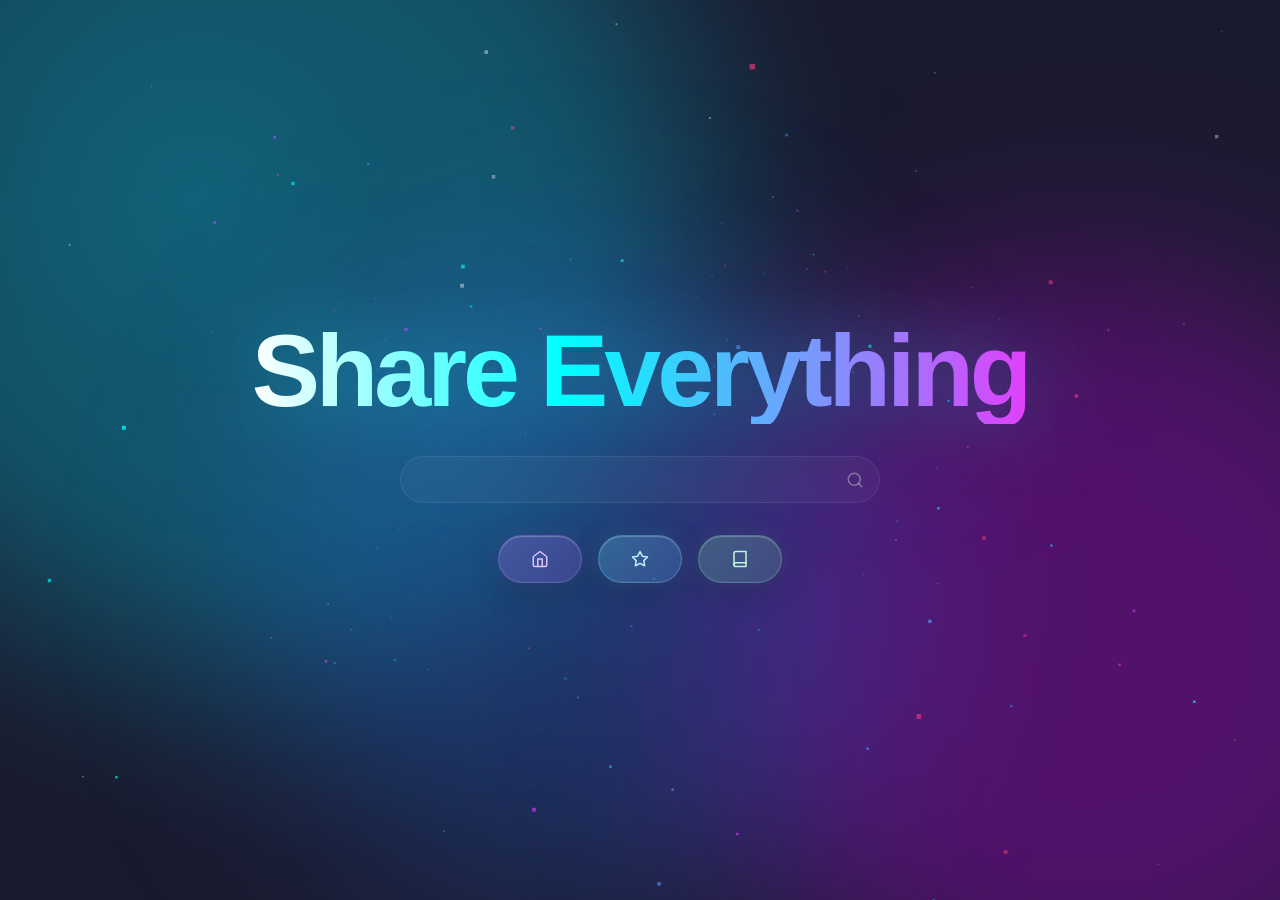
<file: index.html>
<!doctype html>
<html lang="zh-CN">
  <head>
    <meta charset="UTF-8" />
    <meta name="viewport" content="width=device-width, initial-scale=1.0" />
    <title>Share Everything</title>
    <meta name="description" content="Share Everything — 探索、记录、分享" />
    <link rel="preconnect" href="https://fonts.googleapis.com" />
    <link rel="preconnect" href="https://fonts.gstatic.com" crossorigin />
    <link
      href="https://fonts.googleapis.com/css2?family=Inter:wght@300;400;500;600;700&family=Google+Sans:wght@400;500;700&display=swap"
      rel="stylesheet"
      media="print" onload="this.media='all'"
    />
    <noscript><link rel="stylesheet" href="https://fonts.googleapis.com/css2?family=Inter:wght@300;400;500;600;700&family=Google+Sans:wght@400;500;700&display=swap" /></noscript>
    <link rel="stylesheet" href="css/style.css" />
  </head>
  <body>

    <!-- Cursor Glow -->
    <div class="cursor-glow" id="cursorGlow"></div>

    <!-- Ambient Background -->
    <div class="ambient-background">
      <div class="glow-orb orb-1"></div>
      <div class="glow-orb orb-2"></div>
      <div class="glow-orb orb-3"></div>
    </div>

    <!-- Particles -->
    <canvas id="particles-canvas"></canvas>

    <!-- Content -->
    <main id="spa-content">
    <div class="content-layer">
      <!-- Hero -->
      <section class="hero-section" id="hero">
        <h1 class="hero-title">Share Everything</h1>
        <div class="hero-search">
          <input type="text" id="heroSearch" />
          <svg
            class="search-icon"
            width="18"
            height="18"
            viewBox="0 0 24 24"
            fill="none"
            stroke="currentColor"
            stroke-width="2"
            stroke-linecap="round"
            stroke-linejoin="round"
          >
            <circle cx="11" cy="11" r="8" />
            <line x1="21" y1="21" x2="16.65" y2="16.65" />
          </svg>
        </div>
        <div class="hero-cta-group">
          <button class="btn btn-home" id="ctaHome">
            <svg
              width="18"
              height="18"
              viewBox="0 0 24 24"
              fill="none"
              stroke="currentColor"
              stroke-width="2"
              stroke-linecap="round"
              stroke-linejoin="round"
            >
              <path d="M3 9l9-7 9 7v11a2 2 0 0 1-2 2H5a2 2 0 0 1-2-2z" />
              <polyline points="9 22 9 12 15 12 15 22" />
            </svg>
            <span class="btn-tooltip">总览</span>
          </button>
          <button class="btn btn-primary" id="ctaStart">
            <svg
              width="18"
              height="18"
              viewBox="0 0 24 24"
              fill="none"
              stroke="currentColor"
              stroke-width="2"
              stroke-linecap="round"
              stroke-linejoin="round"
            >
              <polygon points="12 2 15.09 8.26 22 9.27 17 14.14 18.18 21.02 12 17.77 5.82 21.02 7 14.14 2 9.27 8.91 8.26 12 2" />
            </svg>
            <span class="btn-tooltip">精选</span>
          </button>
          <button class="btn btn-wiki" id="ctaWiki">
            <svg
              width="18"
              height="18"
              viewBox="0 0 24 24"
              fill="none"
              stroke="currentColor"
              stroke-width="2"
              stroke-linecap="round"
              stroke-linejoin="round"
            >
              <path d="M4 19.5A2.5 2.5 0 0 1 6.5 17H20" />
              <path
                d="M6.5 2H20v20H6.5A2.5 2.5 0 0 1 4 19.5v-15A2.5 2.5 0 0 1 6.5 2z"
              />
            </svg>
            <span class="btn-tooltip">收藏</span>
          </button>
        </div>
      </section>


    </div>
    </main>

    <script src="js/common.js"></script>
    <script>
      /* ===== Search → Blog ===== */
      const searchInput = document.getElementById("heroSearch");
      const searchIcon = document.querySelector(".search-icon");

      function executeSearch() {
        const query = searchInput.value.trim();
        if (query) {
          SPARouter.navigate(`blog.html?search=${encodeURIComponent(query)}`);
        }
      }

      searchInput.addEventListener("keypress", (e) => {
        if (e.key === "Enter") executeSearch();
      });
      searchIcon.addEventListener("click", executeSearch);

      /* ===== Button Routes ===== */
      document.getElementById("ctaHome").addEventListener("click", () => {
        SPARouter.navigate("blog.html");
      });
      document.getElementById("ctaStart").addEventListener("click", () => {
        SPARouter.navigate("blog.html?category=精选");
      });
      document.getElementById("ctaWiki").addEventListener("click", () => {
        SPARouter.navigate("blog.html?category=收藏");
      });
    </script>
  </body>
</html>
</file>
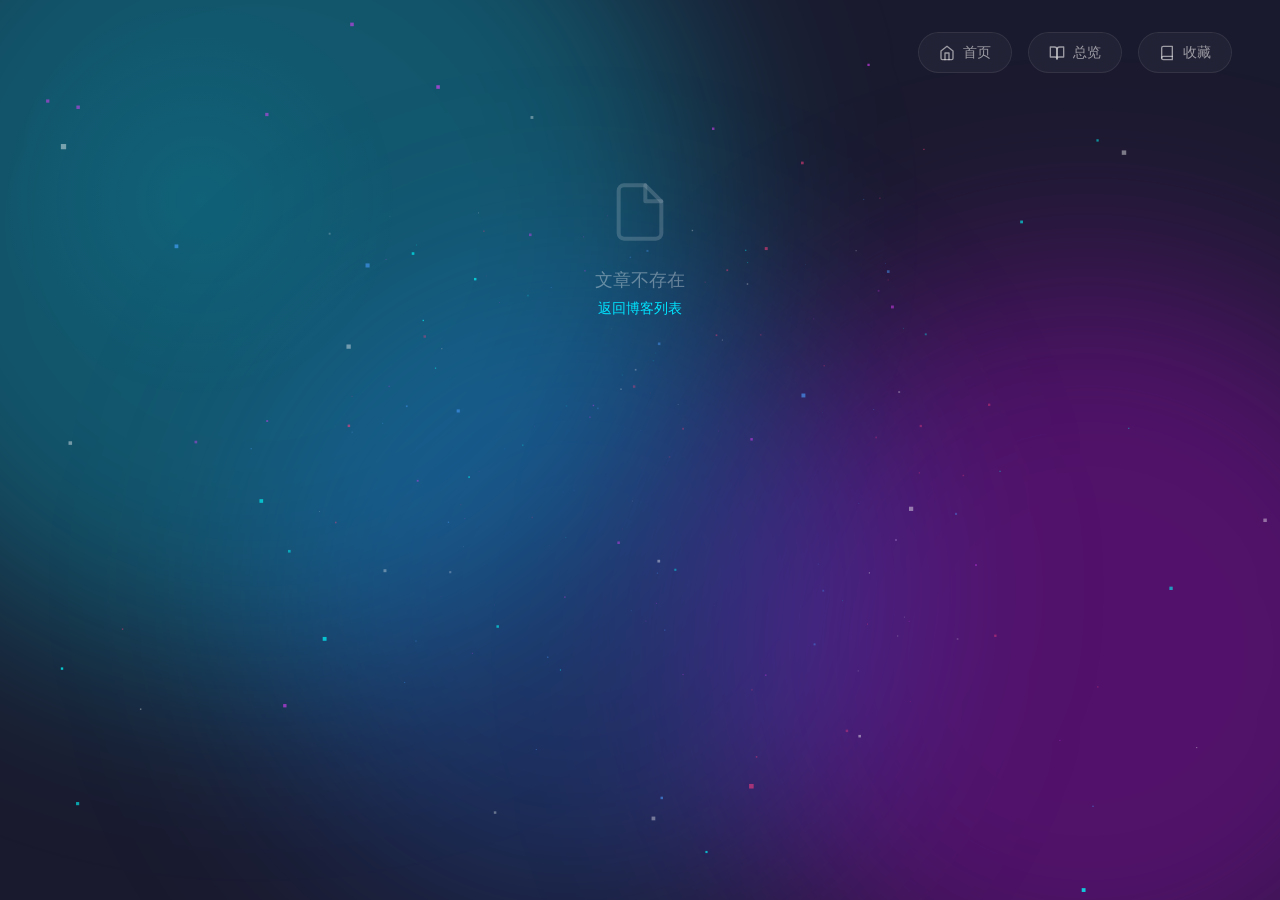
<file: post.html>
<!doctype html>
<html lang="zh-CN">
  <head>
    <meta charset="UTF-8" />
    <meta name="viewport" content="width=device-width, initial-scale=1.0" />
    <title>文章 — Share Everything</title>
    <meta name="description" content="阅读文章详情" />
    <link rel="preconnect" href="https://fonts.googleapis.com" />
    <link rel="preconnect" href="https://fonts.gstatic.com" crossorigin />
    <link
      href="https://fonts.googleapis.com/css2?family=Inter:wght@300;400;500;600;700&family=Google+Sans:wght@400;500;700&family=JetBrains+Mono:wght@400;500&display=swap"
      rel="stylesheet"
      media="print" onload="this.media='all'"
    />
    <noscript><link rel="stylesheet" href="https://fonts.googleapis.com/css2?family=Inter:wght@300;400;500;600;700&family=Google+Sans:wght@400;500;700&family=JetBrains+Mono:wght@400;500&display=swap" /></noscript>
    <link rel="stylesheet" href="css/style.css" />
  </head>
  <body>
    <!-- Cursor Glow -->
    <div class="cursor-glow" id="cursorGlow"></div>

    <!-- Ambient Background -->
    <div class="ambient-background">
      <div class="glow-orb orb-1"></div>
      <div class="glow-orb orb-2"></div>
      <div class="glow-orb orb-3"></div>
    </div>

    <!-- Particles -->
    <canvas id="particles-canvas"></canvas>

    <main id="spa-content">
    <!-- Top Actions -->
    <div class="top-actions" id="topActions">
      <a href="index.html" class="action-btn">
        <svg viewBox="0 0 24 24" fill="none" stroke="currentColor" stroke-width="2" stroke-linecap="round" stroke-linejoin="round">
          <path d="M3 9l9-7 9 7v11a2 2 0 0 1-2 2H5a2 2 0 0 1-2-2z" />
          <polyline points="9 22 9 12 15 12 15 22" />
        </svg>
        <span>首页</span>
      </a>
      <a href="blog.html" class="action-btn">
        <svg viewBox="0 0 24 24" fill="none" stroke="currentColor" stroke-width="2" stroke-linecap="round" stroke-linejoin="round">
          <path d="M2 3h6a4 4 0 0 1 4 4v14a3 3 0 0 0-3-3H2z" />
          <path d="M22 3h-6a4 4 0 0 0-4 4v14a3 3 0 0 1 3-3h7z" />
        </svg>
        <span>总览</span>
      </a>
      <a href="blog.html?category=收藏" class="action-btn">
        <svg viewBox="0 0 24 24" fill="none" stroke="currentColor" stroke-width="2" stroke-linecap="round" stroke-linejoin="round">
          <path d="M4 19.5A2.5 2.5 0 0 1 6.5 17H20" />
          <path d="M6.5 2H20v20H6.5A2.5 2.5 0 0 1 4 19.5v-15A2.5 2.5 0 0 1 6.5 2z" />
        </svg>
        <span>收藏</span>
      </a>
    </div>

    <!-- Page Transition Wrapper -->
    <div class="page-transition-wrapper" id="pageWrapper">
    <!-- Content -->
    <div class="post-container">
      <article class="post-article" id="postArticle">
        <!-- Back -->
        <button class="post-back" id="postBack" onclick="SPARouter.navigate('blog.html')">
          <svg viewBox="0 0 24 24" fill="none" stroke="currentColor" stroke-width="2" stroke-linecap="round" stroke-linejoin="round">
            <line x1="19" y1="12" x2="5" y2="12"></line>
            <polyline points="12 19 5 12 12 5"></polyline>
          </svg>
          返回列表
        </button>

        <!-- Loading Skeleton -->
        <div id="postSkeleton">
          <div class="skeleton" style="width: 80px; height: 24px; margin-bottom: 20px;"></div>
          <div class="skeleton" style="width: 100%; height: 48px; margin-bottom: 12px;"></div>
          <div class="skeleton" style="width: 60%; height: 48px; margin-bottom: 24px;"></div>
          <div class="skeleton" style="width: 200px; height: 20px; margin-bottom: 48px;"></div>
          <div class="skeleton" style="width: 100%; height: 300px; margin-bottom: 32px;"></div>
          <div class="skeleton" style="width: 100%; height: 20px; margin-bottom: 12px;"></div>
          <div class="skeleton" style="width: 90%; height: 20px; margin-bottom: 12px;"></div>
          <div class="skeleton" style="width: 75%; height: 20px; margin-bottom: 12px;"></div>
        </div>

        <!-- Post Content (rendered by JS) -->
        <div id="postContent" style="display: none;"></div>
      </article>

    <!-- Floating Bookmark Button -->
    <button class="fab-bookmark" id="fabBookmark" style="display: none;" aria-label="收藏文章">
      <svg class="fab-bookmark-icon" viewBox="0 0 24 24" fill="none" stroke="currentColor" stroke-width="2" stroke-linecap="round" stroke-linejoin="round">
        <path d="M19 21l-7-5-7 5V5a2 2 0 0 1 2-2h10a2 2 0 0 1 2 2z"></path>
      </svg>
      <span class="fab-bookmark-label">收藏</span>
    </button>

    <!-- Empty State -->
    <div class="empty-state" id="postEmpty" style="display: none;">
      <svg viewBox="0 0 24 24" fill="none" stroke="currentColor" stroke-width="1.5" stroke-linecap="round" stroke-linejoin="round">
        <path d="M14 2H6a2 2 0 0 0-2 2v16a2 2 0 0 0 2 2h12a2 2 0 0 0 2-2V8z"></path>
        <polyline points="14 2 14 8 20 8"></polyline>
      </svg>
      <p>文章不存在</p>
      <p style="font-size: 0.85rem;">
        <a href="blog.html" style="color: var(--accent-cyan); text-decoration: none;">返回博客列表</a>
      </p>
    </div>
    </div> <!-- End Page Transition Wrapper -->
    </main>

    <script src="js/common.js"></script>
    <script src="js/notion-api.js"></script>
    <script src="js/bookmark.js"></script>
    <script>
      /* ===== Load Post ===== */
      const params = new URLSearchParams(window.location.search);
      const postId = params.get("id");

      const skeletonEl = document.getElementById("postSkeleton");
      const contentEl = document.getElementById("postContent");
      const emptyEl = document.getElementById("postEmpty");
      const articleEl = document.getElementById("postArticle");

      async function loadPost() {
        if (!postId) {
          showEmpty();
          return;
        }

        try {
          const post = await NotionAPI.getPost(postId);

          if (!post) {
            showEmpty();
            return;
          }

          // Update page title
          document.title = `${post.title} — Share Everything`;
          document.querySelector('meta[name="description"]').content = post.excerpt || post.title;

          // Category color
          const catColor = NotionAPI.getCategoryColor(post.category);
          const esc = NotionAPI.escapeHtml;

          // Render post
          const renderedContent = NotionAPI.renderBlocks(post.content || []);

          contentEl.innerHTML = `
            <div class="post-header">
              <div class="post-category" style="background: ${catColor.bg}; color: ${catColor.color}; border: 1px solid ${catColor.border};">
                ${esc(post.category)}
              </div>
              <h1 class="post-title">${esc(post.title)}</h1>
              <div class="post-meta">
                <span>
                  <svg viewBox="0 0 24 24" fill="none" stroke="currentColor" stroke-width="2" stroke-linecap="round" stroke-linejoin="round">
                    <rect x="3" y="4" width="18" height="18" rx="2" ry="2"></rect>
                    <line x1="16" y1="2" x2="16" y2="6"></line>
                    <line x1="8" y1="2" x2="8" y2="6"></line>
                    <line x1="3" y1="10" x2="21" y2="10"></line>
                  </svg>
                  ${esc(post.date)}
                </span>
                <span>
                  <svg viewBox="0 0 24 24" fill="none" stroke="currentColor" stroke-width="2" stroke-linecap="round" stroke-linejoin="round">
                    <circle cx="12" cy="12" r="10"></circle>
                    <polyline points="12 6 12 12 16 14"></polyline>
                  </svg>
                  ${esc(post.readTime)}
                </span>
                ${post.tags ? `<span>${post.tags.map(t => `#${esc(t)}`).join(" ")}</span>` : ""}
              </div>
            </div>
            <div class="post-content">
              ${renderedContent}
            </div>
          `;

          // Show content, hide skeleton
          skeletonEl.style.display = "none";
          contentEl.style.display = "block";
          contentEl.style.animation = "fadeInUp 0.6s ease both";

          // Save reading history
          saveReadingHistory(post);

          // Show bookmark button
          initBookmark(post);
        } catch (error) {
          console.error("Failed to load post:", error);
          showEmpty();
        }
      }

      function showEmpty() {
        skeletonEl.style.display = "none";
        articleEl.querySelector(".post-back").style.display = "none";
        emptyEl.style.display = "flex";
      }

      /* ===== Reading History ===== */
      function saveReadingHistory(post) {
        try {
          const entries = JSON.parse(localStorage.getItem("reading_history") || "[]");
          // Remove duplicate
          const filtered = entries.filter((h) => h.id !== post.id);
          filtered.unshift({
            id: post.id,
            title: post.title,
            category: post.category,
            timestamp: Date.now(),
          });
          localStorage.setItem("reading_history", JSON.stringify(filtered.slice(0, 100)));
        } catch (e) {
          // localStorage not available
        }
      }

      /* ===== Bookmark (收藏 — via BookmarkManager) ===== */

      function initBookmark(post) {
        const fab = document.getElementById("fabBookmark");
        const label = fab.querySelector(".fab-bookmark-label");
        fab.style.display = "flex";

        // Set initial state
        if (BookmarkManager.isBookmarked(post.id)) {
          fab.classList.add("bookmarked");
          label.textContent = "已收藏";
        }

        fab.addEventListener("click", () => {
          const nowBookmarked = BookmarkManager.toggle(post);

          // Update UI
          fab.classList.toggle("bookmarked", nowBookmarked);
          label.textContent = nowBookmarked ? "已收藏" : "收藏";

          // Bounce animation
          fab.classList.remove("bounce");
          void fab.offsetWidth; // force reflow
          fab.classList.add("bounce");
        });
      }

      /* ===== Init ===== */
      loadPost();
    </script>
  </body>
</html>
</file>
<file: css/style.css>
/* ===== Design Tokens ===== */
:root {
  --bg-base: #1a1a2e;
  --glass-bg: rgba(255, 255, 255, 0.04);
  --glass-bg-hover: rgba(255, 255, 255, 0.08);
  --glass-border: rgba(255, 255, 255, 0.08);
  --glass-border-hover: rgba(255, 255, 255, 0.15);
  --text-primary: rgba(255, 255, 255, 0.92);
  --text-secondary: rgba(255, 255, 255, 0.55);
  --text-tertiary: rgba(255, 255, 255, 0.35);
  --accent-cyan: #00e5ff;
  --accent-purple: #d500f9;
  --accent-blue: #2979ff;
  --accent-pink: #ff4081;
  --radius-sm: 12px;
  --radius-md: 20px;
  --radius-lg: 28px;
  --transition-smooth: cubic-bezier(0.16, 1, 0.3, 1);
}

* {
  margin: 0;
  padding: 0;
  box-sizing: border-box;
}

body {
  font-family:
    "Inter",
    -apple-system,
    BlinkMacSystemFont,
    sans-serif;
  background-color: var(--bg-base);
  color: var(--text-primary);
  min-height: 100vh;
  overflow-x: hidden;
  overflow-y: auto;
  position: relative;
  -webkit-font-smoothing: antialiased;
  user-select: none;
  -webkit-user-select: none;
}

/* SPA Content Container */
#spa-content {
  position: relative;
  z-index: 10;
}

.page-transition-wrapper {
  animation: pageFadeIn 0.5s var(--transition-smooth) forwards;
  min-height: 100vh;
  position: relative;
  z-index: 10;
}


@keyframes pageFadeIn {
  from { opacity: 0; transform: translateY(15px); }
  to { opacity: 1; transform: translateY(0); }
}

/* ===== Ambient Background ===== */
.ambient-background {
  position: fixed;
  top: 0;
  left: 0;
  width: 100vw;
  height: 100vh;
  z-index: 0;
  pointer-events: none;
  overflow: hidden;
  background-image:
    radial-gradient(
      1px 1px at 20% 30%,
      rgba(255, 255, 255, 0.2) 50%,
      transparent 50%
    ),
    radial-gradient(
      1.5px 1.5px at 70% 60%,
      rgba(255, 255, 255, 0.25) 50%,
      transparent 50%
    ),
    radial-gradient(
      1px 1px at 40% 80%,
      rgba(255, 255, 255, 0.12) 50%,
      transparent 50%
    ),
    radial-gradient(
      0.8px 0.8px at 85% 15%,
      rgba(255, 255, 255, 0.18) 50%,
      transparent 50%
    ),
    radial-gradient(
      1.2px 1.2px at 10% 90%,
      rgba(255, 255, 255, 0.15) 50%,
      transparent 50%
    );
}

.glow-orb {
  position: absolute;
  border-radius: 50%;
  filter: blur(100px);
  opacity: 1;
  animation: orb-drift 20s infinite alternate ease-in-out;
  transform: translateZ(0);
  will-change: transform;
}

.orb-1 {
  width: 70vw;
  height: 70vw;
  background: rgba(0, 229, 255, 0.3);
  top: -25vh;
  left: -15vw;
  animation-delay: -5s;
}
.orb-2 {
  width: 60vw;
  height: 60vw;
  background: rgba(213, 0, 249, 0.3);
  bottom: -15vh;
  right: -15vw;
  animation-duration: 25s;
}
.orb-3 {
  width: 50vw;
  height: 50vw;
  background: rgba(41, 121, 255, 0.25);
  top: 30vh;
  left: 20vw;
  animation-duration: 18s;
  animation-delay: -10s;
}

@keyframes orb-drift {
  0% {
    transform: translate(0, 0) scale(1);
  }
  50% {
    transform: translate(5vw, 5vh) scale(1.05);
  }
  100% {
    transform: translate(-5vw, 10vh) scale(0.95);
  }
}

/* ===== Particles Canvas ===== */
#particles-canvas {
  position: fixed;
  top: 0;
  left: 0;
  width: 100vw;
  height: 100vh;
  z-index: 1;
  pointer-events: auto;
  opacity: 0.8;
  will-change: transform;
}

/* ===== Cursor Follow Glow ===== */
.cursor-glow {
  position: fixed;
  top: 0;
  left: 0;
  width: 400px;
  height: 400px;
  border-radius: 50%;
  background: radial-gradient(
    circle,
    rgba(0, 229, 255, 0.08) 0%,
    transparent 70%
  );
  pointer-events: none;
  z-index: 2;
  will-change: transform;
}

/* ===== Content Layer ===== */
.content-layer {
  position: relative;
  z-index: 10;
  pointer-events: none;
  min-height: 100vh;
  display: flex;
  flex-direction: column;
  align-items: center;
  padding: 0 24px;
}

.content-layer > * {
  pointer-events: auto;
}

/* ===== Top Actions ===== */
.top-actions {
  position: absolute;
  top: 32px;
  right: 48px;
  z-index: 100;
  display: flex;
  align-items: center;
  gap: 16px;
  pointer-events: auto;
  opacity: 0;
  transform: translateY(-20px);
  animation: nav-slide-in 0.6s var(--transition-smooth) 0.5s forwards;
}

@keyframes nav-slide-in {
  to {
    opacity: 1;
    transform: translateY(0);
  }
}

.action-btn {
  display: inline-flex;
  align-items: center;
  gap: 8px;
  padding: 10px 20px;
  border-radius: 100px;
  text-decoration: none;
  background: var(--glass-bg);
  color: var(--text-secondary);
  border: 1px solid var(--glass-border);
  backdrop-filter: blur(12px);
  -webkit-backdrop-filter: blur(12px);
  font-size: 0.9rem;
  font-weight: 500;
  transition: all 0.3s var(--transition-smooth);
}

.action-btn:hover,
.action-btn.active {
  color: var(--text-primary);
  background: var(--glass-bg-hover);
  border-color: var(--glass-border-hover);
  box-shadow: 0 4px 16px rgba(0, 0, 0, 0.2);
  transform: translateY(-2px);
}

.action-btn.active {
  background: rgba(255, 255, 255, 0.1);
  border-color: rgba(255, 255, 255, 0.2);
  color: #fff;
}

.action-btn svg {
  width: 16px;
  height: 16px;
}

/* ===== Hero Section ===== */
.hero-section {
  display: flex;
  flex-direction: column;
  align-items: center;
  justify-content: center;
  min-height: 100vh;
  text-align: center;
  padding: 40px 0;
  gap: 32px;
  pointer-events: none;
}

.hero-title {
  font-family:
    "Google Sans",
    -apple-system,
    sans-serif;
  font-size: clamp(3.5rem, 8vw, 7rem);
  font-weight: 700;
  letter-spacing: -0.04em;
  line-height: 1.05;
  background: linear-gradient(
    to right,
    #fff 0%,
    #00ffff 20%,
    #e040fb 50%,
    #ff4081 80%,
    #fff 100%
  );
  background-size: 200% auto;
  -webkit-background-clip: text;
  -webkit-text-fill-color: transparent;
  background-clip: text;
  filter: drop-shadow(0 0 40px rgba(0, 255, 255, 0.3))
    drop-shadow(0 0 80px rgba(224, 64, 251, 0.2));
  animation:
    title-gradient 6s linear infinite,
    fadeInUp 1s var(--transition-smooth) both;
  animation-delay: 0s, 0.4s;
}

@keyframes title-gradient {
  to {
    background-position: 200% center;
  }
}

.hero-cta-group {
  display: flex;
  gap: 16px;
  flex-wrap: wrap;
  justify-content: center;
  animation: fadeInUp 1s var(--transition-smooth) both;
  animation-delay: 0.8s;
  pointer-events: auto;
}

/* ===== Buttons ===== */
.btn {
  display: inline-flex;
  align-items: center;
  gap: 10px;
  padding: 14px 32px;
  border: none;
  border-radius: 100px;
  font-family: inherit;
  font-size: 0.95rem;
  font-weight: 600;
  cursor: pointer;
  text-decoration: none;
  transition: all 0.4s var(--transition-smooth);
  position: relative;
}

.btn-tooltip {
  position: absolute;
  top: calc(100% + 12px);
  left: 50%;
  transform: translate(-50%, 8px) scale(0.95);
  padding: 6px 14px;
  background: var(--glass-bg);
  border: 1px solid var(--glass-border);
  border-radius: 100px;
  font-size: 0.8rem;
  font-weight: 500;
  color: var(--text-primary);
  letter-spacing: 0.05em;
  backdrop-filter: blur(16px);
  -webkit-backdrop-filter: blur(16px);
  opacity: 0;
  visibility: hidden;
  transition: all 0.3s var(--transition-smooth);
  pointer-events: none;
  white-space: nowrap;
  box-shadow: 0 8px 24px rgba(0, 0, 0, 0.3);
  z-index: 20;
}

.btn:hover .btn-tooltip {
  opacity: 1;
  visibility: visible;
  transform: translate(-50%, 0) scale(1);
}

.btn-primary {
  background: linear-gradient(
    135deg,
    rgba(120, 230, 255, 0.25),
    rgba(100, 180, 255, 0.2)
  );
  color: rgba(200, 245, 255, 0.95);
  border: 1px solid rgba(120, 230, 255, 0.25);
  backdrop-filter: blur(12px);
  -webkit-backdrop-filter: blur(12px);
  box-shadow:
    0 0 20px rgba(120, 230, 255, 0.12),
    0 8px 32px rgba(0, 0, 0, 0.2),
    inset 0 1px 1px rgba(255, 255, 255, 0.25),
    inset 0 -1px 1px rgba(255, 255, 255, 0.05);
}
.btn-primary:hover {
  transform: translateY(-2px) scale(1.03);
  background: linear-gradient(
    135deg,
    rgba(120, 230, 255, 0.35),
    rgba(100, 180, 255, 0.3)
  );
  border-color: rgba(120, 230, 255, 0.4);
  box-shadow:
    0 0 35px rgba(120, 230, 255, 0.2),
    0 12px 40px rgba(0, 0, 0, 0.3),
    inset 0 1px 1px rgba(255, 255, 255, 0.3),
    inset 0 -1px 1px rgba(255, 255, 255, 0.08);
}
.btn-primary:active {
  transform: translateY(0) scale(0.98);
}

.btn-home {
  background: linear-gradient(
    135deg,
    rgba(200, 130, 255, 0.25),
    rgba(170, 100, 255, 0.2)
  );
  color: rgba(230, 200, 255, 0.95);
  border: 1px solid rgba(200, 130, 255, 0.25);
  backdrop-filter: blur(12px);
  -webkit-backdrop-filter: blur(12px);
  box-shadow:
    0 0 20px rgba(200, 130, 255, 0.12),
    0 8px 32px rgba(0, 0, 0, 0.2),
    inset 0 1px 1px rgba(255, 255, 255, 0.25),
    inset 0 -1px 1px rgba(255, 255, 255, 0.05);
}
.btn-home:hover {
  transform: translateY(-2px) scale(1.03);
  background: linear-gradient(
    135deg,
    rgba(200, 130, 255, 0.35),
    rgba(170, 100, 255, 0.3)
  );
  border-color: rgba(200, 130, 255, 0.4);
  box-shadow:
    0 0 35px rgba(200, 130, 255, 0.2),
    0 12px 40px rgba(0, 0, 0, 0.3),
    inset 0 1px 1px rgba(255, 255, 255, 0.3),
    inset 0 -1px 1px rgba(255, 255, 255, 0.08);
}
.btn-home:active {
  transform: translateY(0) scale(0.98);
}

.btn-wiki {
  background: linear-gradient(
    135deg,
    rgba(130, 230, 170, 0.25),
    rgba(100, 210, 150, 0.2)
  );
  color: rgba(200, 255, 220, 0.95);
  border: 1px solid rgba(130, 230, 170, 0.25);
  backdrop-filter: blur(12px);
  -webkit-backdrop-filter: blur(12px);
  box-shadow:
    0 0 20px rgba(130, 230, 170, 0.12),
    0 8px 32px rgba(0, 0, 0, 0.2),
    inset 0 1px 1px rgba(255, 255, 255, 0.25),
    inset 0 -1px 1px rgba(255, 255, 255, 0.05);
}
.btn-wiki:hover {
  transform: translateY(-2px) scale(1.03);
  background: linear-gradient(
    135deg,
    rgba(130, 230, 170, 0.35),
    rgba(100, 210, 150, 0.3)
  );
  border-color: rgba(130, 230, 170, 0.4);
  box-shadow:
    0 0 35px rgba(130, 230, 170, 0.2),
    0 12px 40px rgba(0, 0, 0, 0.3),
    inset 0 1px 1px rgba(255, 255, 255, 0.3),
    inset 0 -1px 1px rgba(255, 255, 255, 0.08);
}
.btn-wiki:active {
  transform: translateY(0) scale(0.98);
}

/* ===== Search Bar ===== */
.hero-search {
  width: 100%;
  max-width: 480px;
  position: relative;
  animation: fadeInUp 1s var(--transition-smooth) both;
  animation-delay: 0.7s;
  pointer-events: auto;
}

.hero-search input {
  width: 100%;
  padding: 14px 48px 14px 20px;
  border: 1px solid var(--glass-border);
  border-radius: 100px;
  background: var(--glass-bg);
  backdrop-filter: blur(12px);
  -webkit-backdrop-filter: blur(12px);
  color: var(--text-primary);
  font-family: inherit;
  font-size: 0.9rem;
  outline: none;
  transition: all 0.4s var(--transition-smooth);
  user-select: text;
  -webkit-user-select: text;
}

.hero-search input::placeholder {
  color: var(--text-tertiary);
}

.hero-search input:focus {
  border-color: var(--accent-cyan);
  box-shadow: 0 0 20px rgba(0, 229, 255, 0.15);
  background: rgba(255, 255, 255, 0.08);
}

.hero-search .search-icon {
  position: absolute;
  right: 16px;
  top: 50%;
  transform: translateY(-50%);
  color: var(--text-tertiary);
  cursor: pointer;
  pointer-events: auto;
  transition: color 0.3s ease;
}

.hero-search input:focus ~ .search-icon,
.hero-search .search-icon:hover {
  color: var(--accent-cyan);
}

/* ===== Animations ===== */
@keyframes fadeInUp {
  from {
    opacity: 0;
    transform: translateY(30px);
  }
  to {
    opacity: 1;
    transform: translateY(0);
  }
}

/* ===== Scrollbar ===== */
::-webkit-scrollbar {
  width: 6px;
}
::-webkit-scrollbar-track {
  background: transparent;
}
::-webkit-scrollbar-thumb {
  background: rgba(255, 255, 255, 0.1);
  border-radius: 100px;
}
::-webkit-scrollbar-thumb:hover {
  background: rgba(255, 255, 255, 0.2);
}

/* ===== Responsive ===== */
@media (max-width: 768px) {
  .hero-cta-group {
    flex-direction: column;
    align-items: center;
  }
  .top-actions {
    top: 20px;
    right: 20px;
    gap: 12px;
  }
  .action-btn {
    padding: 8px 16px;
    font-size: 0.8rem;
  }
  .action-btn span {
    display: none;
  }
}

/* ===== Blog List Page ===== */
.page-container {
  position: relative;
  z-index: 10;
  min-height: 100vh;
  padding: 100px 24px 80px;
  display: flex;
  flex-direction: column;
  align-items: center;
}

.page-header {
  text-align: center;
  margin-bottom: 48px;
  max-width: 640px;
}

.page-title {
  font-family: "Google Sans", sans-serif;
  font-size: clamp(2rem, 5vw, 3.5rem);
  font-weight: 700;
  letter-spacing: -0.03em;
  background: linear-gradient(135deg, #fff 30%, var(--accent-cyan) 100%);
  -webkit-background-clip: text;
  -webkit-text-fill-color: transparent;
  background-clip: text;
  margin-bottom: 16px;
}

/* ===== Blog Filters ===== */
.blog-filters {
  display: flex;
  gap: 12px;
  flex-wrap: wrap;
  justify-content: center;
  margin-bottom: 48px;
  max-width: 800px;
}

.filter-btn {
  padding: 8px 20px;
  border-radius: 100px;
  border: 1px solid var(--glass-border);
  background: var(--glass-bg);
  color: var(--text-secondary);
  font-family: inherit;
  font-size: 0.85rem;
  font-weight: 500;
  cursor: pointer;
  transition: all 0.3s var(--transition-smooth);
}

.filter-btn:hover,
.filter-btn.active {
  color: var(--text-primary);
  background: var(--glass-bg-hover);
  border-color: var(--accent-cyan);
  box-shadow: 0 0 12px rgba(0, 229, 255, 0.15);
}

/* ===== Blog Search ===== */
.blog-search {
  width: 100%;
  max-width: 560px;
  position: relative;
  margin-bottom: 48px;
}

.blog-search input {
  width: 100%;
  padding: 14px 48px 14px 20px;
  border: 1px solid var(--glass-border);
  border-radius: 100px;
  background: var(--glass-bg);
  backdrop-filter: blur(12px);
  -webkit-backdrop-filter: blur(12px);
  color: var(--text-primary);
  font-family: inherit;
  font-size: 0.9rem;
  outline: none;
  transition: all 0.4s var(--transition-smooth);
  user-select: text;
  -webkit-user-select: text;
}

.blog-search input::placeholder {
  color: var(--text-tertiary);
}

.blog-search input:focus {
  border-color: var(--accent-cyan);
  box-shadow: 0 0 20px rgba(0, 229, 255, 0.15);
  background: rgba(255, 255, 255, 0.08);
}

.blog-search .search-icon {
  position: absolute;
  right: 16px;
  top: 50%;
  transform: translateY(-50%);
  color: var(--text-tertiary);
  pointer-events: none;
}

/* ===== Blog Grid ===== */
.blog-grid {
  display: grid;
  grid-template-columns: repeat(auto-fill, minmax(340px, 1fr));
  gap: 28px;
  width: 100%;
  max-width: 1200px;
}

.blog-card {
  position: relative;
  border-radius: var(--radius-md);
  background: var(--glass-bg);
  border: 1px solid var(--glass-border);
  backdrop-filter: blur(12px);
  -webkit-backdrop-filter: blur(12px);
  overflow: hidden;
  cursor: pointer;
  transition: all 0.5s var(--transition-smooth);
  text-decoration: none;
  color: inherit;
  opacity: 0;
  transform: translateY(30px);
}

.blog-card.visible {
  opacity: 1;
  transform: translateY(0);
  transition:
    opacity 0.6s ease,
    transform 0.6s var(--transition-smooth);
}

.blog-card:hover {
  background: var(--glass-bg-hover);
  border-color: var(--glass-border-hover);
  transform: translateY(-6px);
  box-shadow: 0 24px 64px rgba(0, 0, 0, 0.5);
}

.blog-card-cover-placeholder {
  width: 100%;
  height: 200px;
  display: flex;
  align-items: center;
  justify-content: center;
  font-size: 3rem;
  border-bottom: 1px solid var(--glass-border);
}

.blog-card-cover-img {
  padding: 0;
}

.blog-card-cover-img img {
  width: 100%;
  height: 100%;
  object-fit: cover;
  display: block;
}

.blog-card-body {
  padding: 28px;
}

.blog-card-category {
  display: inline-block;
  padding: 4px 12px;
  border-radius: 100px;
  font-size: 0.7rem;
  font-weight: 600;
  letter-spacing: 0.06em;
  text-transform: uppercase;
  margin-bottom: 14px;
  background: rgba(0, 229, 255, 0.1);
  color: var(--accent-cyan);
  border: 1px solid rgba(0, 229, 255, 0.2);
}

.blog-card-title {
  font-family: "Google Sans", sans-serif;
  font-size: 1.2rem;
  font-weight: 600;
  letter-spacing: -0.01em;
  margin-bottom: 10px;
  line-height: 1.4;
  display: -webkit-box;
  -webkit-line-clamp: 2;
  line-clamp: 2;
  -webkit-box-orient: vertical;
  overflow: hidden;
}

.blog-card-excerpt {
  font-size: 0.88rem;
  color: var(--text-secondary);
  line-height: 1.7;
  display: -webkit-box;
  -webkit-line-clamp: 3;
  line-clamp: 3;
  -webkit-box-orient: vertical;
  overflow: hidden;
  margin-bottom: 20px;
}

.blog-card-meta {
  display: flex;
  align-items: center;
  gap: 16px;
  font-size: 0.78rem;
  color: var(--text-tertiary);
}

.blog-card-meta svg {
  width: 14px;
  height: 14px;
  margin-right: 4px;
  vertical-align: -2px;
}

/* Card Bookmark Button */
.card-bookmark-btn {
  margin-left: auto;
  display: inline-flex;
  align-items: center;
  justify-content: center;
  width: 28px;
  height: 28px;
  border-radius: 8px;
  border: none;
  background: transparent;
  color: var(--text-tertiary);
  cursor: pointer;
  transition: all 0.3s var(--transition-smooth);
  flex-shrink: 0;
  padding: 0;
}

.card-bookmark-btn svg {
  width: 15px;
  height: 15px;
  margin: 0;
  transition: all 0.3s var(--transition-smooth);
}

.card-bookmark-btn:hover {
  color: var(--text-secondary);
  background: rgba(255, 255, 255, 0.06);
  transform: scale(1.15);
}

.card-bookmark-btn.bookmarked {
  color: #ffab00;
}

.card-bookmark-btn.bookmarked svg {
  fill: #ffab00;
  stroke: #ffab00;
}

.card-bookmark-btn.bookmarked:hover {
  background: rgba(255, 171, 0, 0.1);
}

.card-bookmark-btn.bounce svg {
  animation: fabBounce 0.5s var(--transition-smooth);
}

/* ===== Pagination ===== */
.pagination {
  display: flex;
  align-items: center;
  gap: 8px;
  margin-top: 56px;
}

.page-btn {
  width: 40px;
  height: 40px;
  border-radius: 12px;
  border: 1px solid var(--glass-border);
  background: var(--glass-bg);
  color: var(--text-secondary);
  font-family: inherit;
  font-size: 0.85rem;
  font-weight: 500;
  cursor: pointer;
  transition: all 0.3s var(--transition-smooth);
  display: flex;
  align-items: center;
  justify-content: center;
}

.page-btn:hover,
.page-btn.active {
  color: var(--text-primary);
  background: var(--glass-bg-hover);
  border-color: var(--accent-cyan);
}

.page-btn.active {
  background: rgba(0, 229, 255, 0.15);
  border-color: var(--accent-cyan);
  box-shadow: 0 0 12px rgba(0, 229, 255, 0.2);
}

/* ===== Post Detail Page ===== */
.post-container {
  position: relative;
  z-index: 10;
  min-height: 100vh;
  padding: 100px 24px 80px;
  display: flex;
  flex-direction: column;
  align-items: center;
}

.post-article {
  width: 100%;
  max-width: 780px;
}

.post-back {
  display: inline-flex;
  align-items: center;
  gap: 8px;
  color: var(--text-secondary);
  text-decoration: none;
  font-size: 0.85rem;
  font-weight: 500;
  margin-bottom: 40px;
  transition: color 0.3s ease;
  cursor: pointer;
  background: none;
  border: none;
  font-family: inherit;
}

.post-back:hover {
  color: var(--accent-cyan);
}

.post-back svg {
  width: 16px;
  height: 16px;
}

.post-header {
  margin-bottom: 48px;
}

.post-category {
  display: inline-block;
  padding: 5px 14px;
  border-radius: 100px;
  font-size: 0.72rem;
  font-weight: 600;
  letter-spacing: 0.06em;
  text-transform: uppercase;
  margin-bottom: 20px;
  background: rgba(0, 229, 255, 0.1);
  color: var(--accent-cyan);
  border: 1px solid rgba(0, 229, 255, 0.2);
}

.post-title {
  font-family: "Google Sans", sans-serif;
  font-size: clamp(2rem, 4vw, 3rem);
  font-weight: 700;
  letter-spacing: -0.03em;
  line-height: 1.2;
  margin-bottom: 20px;
  background: linear-gradient(135deg, #fff 50%, var(--accent-cyan));
  -webkit-background-clip: text;
  -webkit-text-fill-color: transparent;
  background-clip: text;
}

.post-meta {
  display: flex;
  align-items: center;
  gap: 20px;
  color: var(--text-secondary);
  font-size: 0.85rem;
}

.post-meta svg {
  width: 14px;
  height: 14px;
  margin-right: 6px;
  vertical-align: -2px;
}


/* ===== Post Content (Notion Blocks) ===== */
.post-content {
  font-size: 1.05rem;
  line-height: 1.85;
  color: var(--text-primary);
  user-select: text;
  -webkit-user-select: text;
}

.post-content h1,
.post-content h2,
.post-content h3 {
  font-family: "Google Sans", sans-serif;
  color: var(--text-primary);
  margin-top: 48px;
  margin-bottom: 20px;
  letter-spacing: -0.02em;
}

.post-content h1 {
  font-size: 2rem;
}

.post-content h2 {
  font-size: 1.5rem;
  padding-bottom: 12px;
  border-bottom: 1px solid var(--glass-border);
}

.post-content h3 {
  font-size: 1.2rem;
}

.post-content p {
  margin-bottom: 24px;
}

.post-content a {
  color: var(--accent-cyan);
  text-decoration: none;
  border-bottom: 1px solid rgba(0, 229, 255, 0.3);
  transition: border-color 0.3s ease;
}

.post-content a:hover {
  border-color: var(--accent-cyan);
}

.post-content ul,
.post-content ol {
  margin-bottom: 24px;
  padding-left: 28px;
}

.post-content li {
  margin-bottom: 8px;
}

.post-content blockquote {
  margin: 28px 0;
  padding: 20px 24px;
  border-left: 3px solid var(--accent-cyan);
  background: var(--glass-bg);
  border-radius: 0 var(--radius-sm) var(--radius-sm) 0;
  font-style: italic;
  color: var(--text-primary);
}

.post-content pre {
  margin: 28px 0;
  padding: 24px;
  border-radius: var(--radius-sm);
  background: rgba(0, 0, 0, 0.4);
  border: 1px solid var(--glass-border);
  overflow-x: auto;
  font-family: "JetBrains Mono", "Fira Code", monospace;
  font-size: 0.88rem;
  line-height: 1.6;
  color: var(--text-primary);
}

.post-content code {
  padding: 2px 8px;
  border-radius: 6px;
  background: rgba(0, 229, 255, 0.1);
  color: var(--accent-cyan);
  font-family: "JetBrains Mono", "Fira Code", monospace;
  font-size: 0.88em;
}

.post-content pre code {
  padding: 0;
  background: none;
  color: inherit;
}

.post-content img {
  max-width: 100%;
  border-radius: var(--radius-sm);
  margin: 28px 0;
  border: 1px solid var(--glass-border);
}

.post-content hr {
  border: none;
  height: 1px;
  background: var(--glass-border);
  margin: 48px 0;
}

/* ===== Empty State ===== */
.empty-state {
  display: flex;
  flex-direction: column;
  align-items: center;
  justify-content: center;
  padding: 80px 24px;
  text-align: center;
  color: var(--text-tertiary);
}

.empty-state svg {
  width: 64px;
  height: 64px;
  margin-bottom: 24px;
  opacity: 0.5;
}

.empty-state p {
  font-size: 1.1rem;
  margin-bottom: 8px;
}

/* ===== Loading Skeleton ===== */
.skeleton {
  background: linear-gradient(
    90deg,
    var(--glass-bg) 25%,
    var(--glass-bg-hover) 50%,
    var(--glass-bg) 75%
  );
  background-size: 200% 100%;
  animation: skeleton-shimmer 1.5s infinite;
  border-radius: var(--radius-sm);
}

@keyframes skeleton-shimmer {
  0% {
    background-position: 200% 0;
  }
  100% {
    background-position: -200% 0;
  }
}



/* ===== Floating Bookmark Button ===== */
.fab-bookmark {
  position: fixed;
  bottom: 32px;
  right: 32px;
  z-index: 100;
  display: flex;
  align-items: center;
  gap: 0;
  width: 48px;
  height: 48px;
  border-radius: 100px;
  border: 1px solid var(--glass-border);
  background: var(--glass-bg);
  backdrop-filter: blur(16px);
  -webkit-backdrop-filter: blur(16px);
  color: var(--text-secondary);
  cursor: pointer;
  overflow: hidden;
  padding: 0 14px;
  font-family: inherit;
  font-size: 0.82rem;
  font-weight: 500;
  letter-spacing: 0.02em;
  transition: all 0.4s var(--transition-smooth);
  box-shadow: 0 4px 24px rgba(0, 0, 0, 0.3);
  animation: fabSlideIn 0.5s var(--transition-smooth) 0.8s both;
}

@keyframes fabSlideIn {
  from { opacity: 0; transform: translateY(20px) scale(0.9); }
  to { opacity: 1; transform: translateY(0) scale(1); }
}

.fab-bookmark:hover {
  width: 108px;
  gap: 6px;
  background: var(--glass-bg-hover);
  border-color: var(--glass-border-hover);
  color: var(--text-primary);
  box-shadow: 0 8px 32px rgba(0, 0, 0, 0.4);
  transform: translateY(-2px);
}

.fab-bookmark-icon {
  width: 20px;
  height: 20px;
  flex-shrink: 0;
  transition: all 0.3s var(--transition-smooth);
}

.fab-bookmark-label {
  white-space: nowrap;
  opacity: 0;
  width: 0;
  overflow: hidden;
  transition: all 0.4s var(--transition-smooth);
}

.fab-bookmark:hover .fab-bookmark-label {
  opacity: 1;
  width: auto;
}

/* Bookmarked state */
.fab-bookmark.bookmarked {
  border-color: rgba(255, 171, 0, 0.3);
  background: rgba(255, 171, 0, 0.1);
  color: #ffab00;
}

.fab-bookmark.bookmarked .fab-bookmark-icon {
  fill: #ffab00;
  stroke: #ffab00;
}

.fab-bookmark.bookmarked:hover {
  border-color: rgba(255, 171, 0, 0.4);
  background: rgba(255, 171, 0, 0.15);
  box-shadow: 0 8px 32px rgba(255, 171, 0, 0.15);
}

/* Bounce animation on toggle */
@keyframes fabBounce {
  0% { transform: scale(1); }
  30% { transform: scale(1.25); }
  50% { transform: scale(0.9); }
  70% { transform: scale(1.1); }
  100% { transform: scale(1); }
}

.fab-bookmark.bounce .fab-bookmark-icon {
  animation: fabBounce 0.5s var(--transition-smooth);
}

@media (max-width: 768px) {
  .fab-bookmark {
    bottom: 24px;
    right: 24px;
    width: 44px;
    height: 44px;
    padding: 0 12px;
  }
  .fab-bookmark:hover {
    width: 100px;
  }
}
</file>
